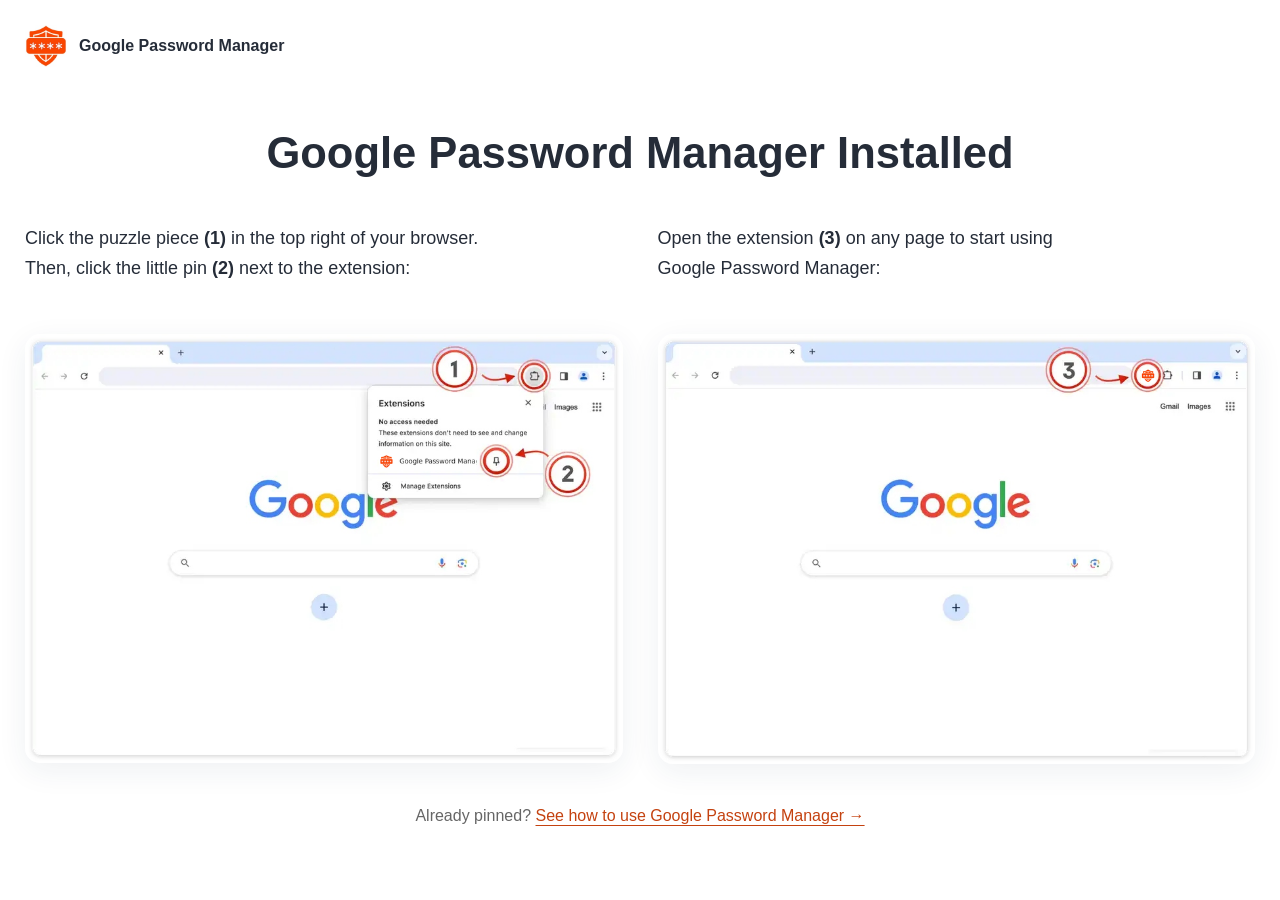
<file: site/welcome/index.html>
<!doctype html><html lang="en"><head><meta charset="utf-8"><meta name="viewport" content="width=device-width,initial-scale=1"><meta name="referrer" content="no-referrer"><title>Welcome · Google Password Manager</title><link rel="icon" href="assets/icon.png"><link rel="stylesheet" href="styles.css"><script src="config.js" defer></script><script src="welcome.js" defer></script></head><body data-mode="pin"><header><img src="assets/icon.png" width="42" height="42" alt="">Google Password Manager</header><main><section class="mode mode-pin"><h1>Google Password Manager Installed</h1><div class="install-grid"><article><p>Click the puzzle piece <strong>(1)</strong> in the top right of your browser.<br>Then, click the little pin <strong>(2)</strong> next to the extension:</p><img class="guide" src="assets/pin-guide.png" alt="Open the Extensions menu, then pin Google Password Manager."></article><article><p>Open the extension <strong>(3)</strong> on any page to start using<br> Google Password Manager:</p><img class="guide" src="assets/open-guide.png" alt="Click the orange shield to open the extension."></article></div><p class="switch">Already pinned? <a href="#usage" data-switch="usage">See how to use Google Password Manager →</a></p></section><section class="mode mode-usage"><h1>Google Password Manager is ready</h1><p class="lead">Click the orange shield in your Chrome toolbar to get started.</p><div class="usage-grid"><article><b class="number">1</b><h2>Choose your settings</h2><p>Set the length and choose which characters to include.</p><img src="assets/settings.webp" alt="Length slider and character settings"></article><article><b class="number">2</b><h2>Generate a password</h2><p>Click Generate to create a new random password.</p><img src="assets/generate.webp" alt="Generate button and password field"></article><article><b class="number">3</b><h2>Copy and use it</h2><p>Click the copy icon, then paste the password into your sign-up form.</p><img src="assets/copy.webp" alt="Copy icon beside the password"><p class="tip">Use a different password for each account.</p></article></div><p class="switch">Can't find the extension? <a href="#pin" data-switch="pin">Show how to pin it →</a></p></section><noscript><p>Follow the pinning guide above, then click the orange shield to open the extension.</p></noscript></main></body></html>
</file>
<file: site/welcome/styles.css>
*{box-sizing:border-box}body{margin:0;background:white;color:#252c38;font-family:Arial,system-ui,sans-serif}header{max-width:1320px;padding:25px;margin:auto;display:flex;gap:12px;align-items:center;font-weight:700}main{max-width:1320px;padding:20px 25px 40px;margin:auto}h1{text-align:center;font-size:clamp(28px,3.4vw,44px);line-height:1.2;margin:15px 0 45px}.mode{display:none}body[data-mode="pin"] .mode-pin,body[data-mode="usage"] .mode-usage{display:block}.install-grid{display:grid;grid-template-columns:1fr 1fr;gap:35px}.install-grid p{font-size:18px;line-height:1.65;min-height:90px;margin:0 0 20px}img.guide{display:block;width:100%;border-radius:15px;box-shadow:0 8px 30px #1c355b12}.switch{text-align:center;margin-top:38px;line-height:1.7;color:#666}a{color:#c44210;text-underline-offset:4px}a:focus-visible{outline:3px solid #2663c7;outline-offset:5px}.lead{text-align:center;color:#657082;margin-top:-20px;font-size:18px}.usage-grid{display:grid;grid-template-columns:repeat(3,1fr);gap:22px;margin-top:35px}.usage-grid article{padding:25px;border:1px solid #e3e5e9;border-radius:18px;background:#fdfcf9}.usage-grid img{width:100%;height:auto;border-radius:10px}.usage-grid p{line-height:1.65;color:#657082;min-height:65px}h2{font-size:21px}.number{display:inline-flex;width:34px;height:34px;border-radius:50%;background:#d9480d;color:white;align-items:center;justify-content:center}.tip{padding:16px;background:#ffeddf;border-radius:10px}footer{text-align:center;font-size:12px;color:#7c8490;padding:25px;border-top:1px solid #eee}@media(max-width:850px){.install-grid,.usage-grid{grid-template-columns:1fr}.install-grid p{min-height:0;font-size:16px}.install-grid{gap:35px}.usage-grid img{max-width:360px;display:block;margin:auto}.usage-grid p{min-height:0}h1{margin-bottom:30px}main{padding:12px 18px 30px}}
</file>
